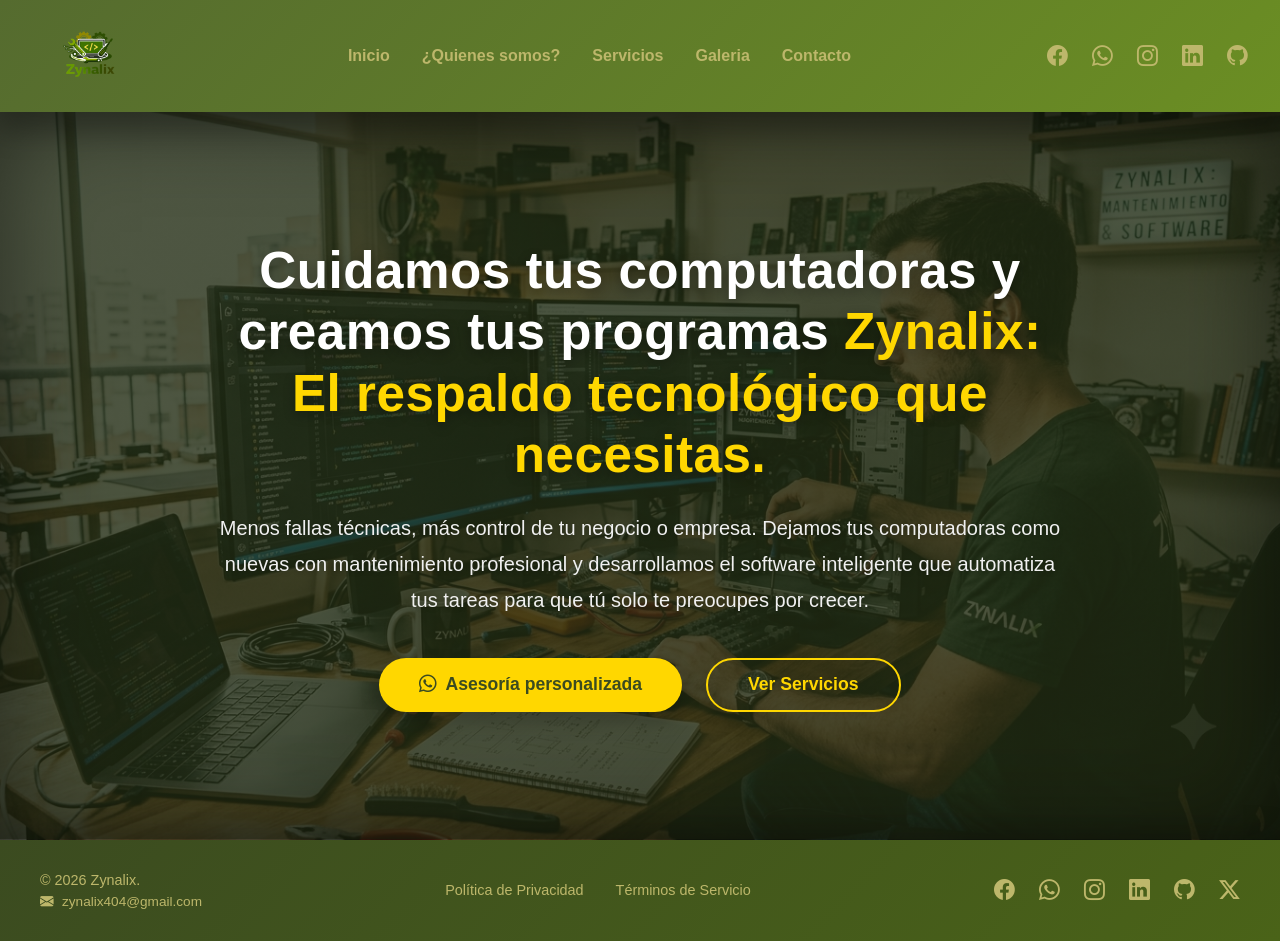
<file: index.html>
<!DOCTYPE html>
<html lang="es">
<head>
    <meta charset="UTF-8">
    <meta name="viewport" content="width=device-width, initial-scale=1.0">
    <title>Inicio - Zynalix</title>
    <link rel="stylesheet" href="https://cdn.jsdelivr.net/npm/bootstrap-icons@1.11.3/font/bootstrap-icons.min.css">
    <link rel="stylesheet" href="CSS.css">
</head>

<body>
    <header class="cabecera">
        <img class="logo" src="poo.png" alt="poo">
        
        <button class="hamburger" id="hamburger">
            <svg xmlns="http://www.w3.org/2000/svg" width="16" height="16" fill="currentColor" class="bi bi-list" viewBox="0 0 16 16">
                <path fill-rule="evenodd" d="M2.5 12a.5.5 0 0 1 .5-.5h10a.5.5 0 0 1 0 1H3a.5.5 0 0 1-.5-.5m0-4a.5.5 0 0 1 .5-.5h10a.5.5 0 0 1 0 1H3a.5.5 0 0 1-.5-.5m0-4a.5.5 0 0 1 .5-.5h10a.5.5 0 0 1 0 1H3a.5.5 0 0 1-.5-.5"/>
            </svg>
           </button>  

        <nav class="nav" id="nav">
            <button class="close-btn" id="close-btn">&times;</button>
            <ul class="nav-list">
                <li><a href="index.html">Inicio</a></li>
                <li><a href="quienes somos.html">¿Quienes somos?</a></li>
                <li><a href="servicios.html">Servicios</a></li>
                <li><a href="galeria.html">Galeria</a></li>
                <li><a href="contacto.html">Contacto</a></li>
            </ul> 
          </nav> 
        
        <div class="social-media">
            <a href="https://www.facebook.com/share/1EBCSsR98g/" target="_blank"><i class="bi bi-facebook"></i></a>
            <a href="https://wa.me/573007542980" target="_blank"><i class="bi bi-whatsapp"></i></a>
            <a href="https://www.instagram.com/shayla_nrvzz?igsh=MTVzbmpqcmJwdGNpYw==" target="_blank"><i class="bi bi-instagram"></i></a>
            <a href="https://linkedin.com" target="_blank"><i class="bi bi-linkedin"></i></a>
            <a href="https://shayla85-coder.github.io/Zunalix/" target="_blank"><i class="bi bi-github"></i></a>         
        </div>
       </header>
    
    <main class="contenido-principal">
            <section class="hero">
            <div class="hero-content">
                <h1>Cuidamos tus computadoras y creamos tus programas<span class="text-gold"> Zynalix: El respaldo tecnológico que necesitas.</span></h1>
                <p>Menos fallas técnicas, más control de tu negocio o empresa. Dejamos tus computadoras como nuevas con mantenimiento profesional y desarrollamos el software inteligente que automatiza tus tareas para que tú solo te preocupes por crecer.</p>
                <div class="hero-buttons">
                    <a href="https://wa.me/573007542980" target="_blank" class="btn-principal"><i class="bi bi-whatsapp"></i>Asesoría personalizada</a>
                    <a href="servicios.html" class="btn-secundario">Ver Servicios</a>
                </div>
            </div>
           </section>
         </main>

    <footer class="pie-pagina">
        <div class="footer-contenido">
            <div class="footer-info">
                <p>&copy; 2026 Zynalix.</p>
                <a href="mailto:zynalix404@gmail.com" class="footer-email">
                    <i class="bi bi-envelope-fill"></i> zynalix404@gmail.com
                </a>
            </div>

            <div class="footer-links">
                <a href="#">Política de Privacidad</a>
                <a href="#">Términos de Servicio</a>
            </div>
            
            <div class="footer-social">
              <a href="https://www.facebook.com/share/1EBCSsR98g/" target="_blank"><i class="bi bi-facebook"></i></a>
            <a href="https://wa.me/573007542980" target="_blank"><i class="bi bi-whatsapp"></i></a>
            <a href="https://www.instagram.com/shayla_nrvzz?igsh=MTVzbmpqcmJwdGNpYw==" target="_blank"><i class="bi bi-instagram"></i></a>
            <a href="https://linkedin.com" target="_blank"><i class="bi bi-linkedin"></i></a>
            <a href="https://shayla85-coder.github.io/Zunalix/" target="_blank"><i class="bi bi-github"></i></a> 
            <a href="https://twitter-x.com" target="_blank"><i class="bi bi-twitter-x"></i></a>
            </div>
        </div>
    </footer>

    <script>
        const hamburger = document.getElementById("hamburger");
        const nav = document.getElementById("nav");
        const closeBtn = document.getElementById("close-btn");

        hamburger.addEventListener("click", () => {
            nav.classList.add("active");
        });

        closeBtn.addEventListener("click", () => {
            nav.classList.remove("active");
        });
    </script>

</body>
</html>
</file>
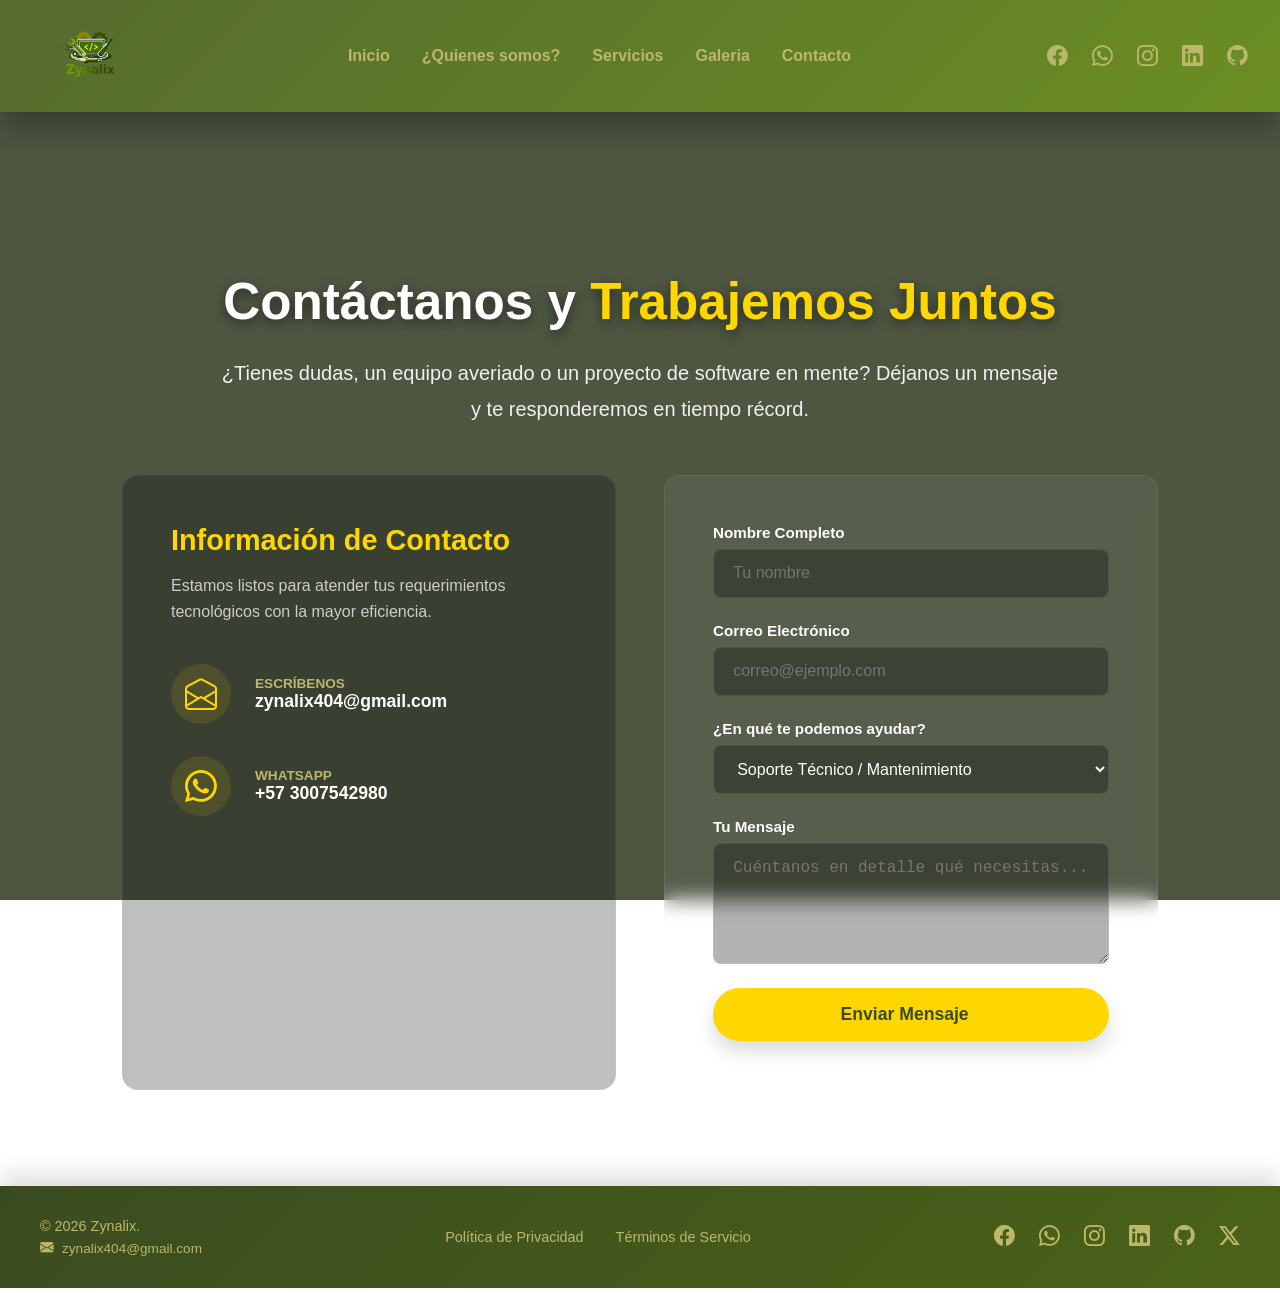
<file: contacto.html>
<!DOCTYPE html>
<html lang="es">
<head>
    <meta charset="UTF-8">
    <meta name="viewport" content="width=device-width, initial-scale=1.0">
    <title>Contacto - Zynalix</title>
    <link rel="stylesheet" href="https://cdn.jsdelivr.net/npm/bootstrap-icons@1.11.3/font/bootstrap-icons.min.css">
    <link rel="stylesheet" href="CSS.css">
</head>
<body>

    <header class="cabecera">
        <img class="logo" src="poo.png" alt="poo">
        
        <button class="hamburger" id="hamburger">
            <svg xmlns="http://www.w3.org/2000/svg" width="16" height="16" fill="currentColor" class="bi bi-list" viewBox="0 0 16 16">
                <path fill-rule="evenodd" d="M2.5 12a.5.5 0 0 1 .5-.5h10a.5.5 0 0 1 0 1H3a.5.5 0 0 1-.5-.5m0-4a.5.5 0 0 1 .5-.5h10a.5.5 0 0 1 0 1H3a.5.5 0 0 1-.5-.5m0-4a.5.5 0 0 1 .5-.5h10a.5.5 0 0 1 0 1H3a.5.5 0 0 1-.5-.5"/>
            </svg>
        </button>  

        <nav class="nav" id="nav">
            <button class="close-btn" id="close-btn">&times;</button>
            <ul class="nav-list">
                <li><a href="index.html">Inicio</a></li>
                <li><a href="quienes somos.html">¿Quienes somos?</a></li>
                <li><a href="servicios.html">Servicios</a></li>
                <li><a href="galeria.html">Galeria</a></li>
                <li><a href="contacto.html">Contacto</a></li>
            </ul> 
        </nav> 
        
        <div class="social-media">
            <a href="https://www.facebook.com/share/1EBCSsR98g/" target="_blank"><i class="bi bi-facebook"></i></a>
            <a href="https://wa.me/573007542980" target="_blank"><i class="bi bi-whatsapp"></i></a>
            <a href="https://www.instagram.com/shayla_nrvzz?igsh=MTVzbmpqcmJwdGNpYw==" target="_blank"><i class="bi bi-instagram"></i></a>
            <a href="https://linkedin.com" target="_blank"><i class="bi bi-linkedin"></i></a>
            <a href="https://shayla85-coder.github.io/Zunalix/" target="_blank"><i class="bi bi-github"></i></a> 
        </div>
    </header>

    <main class="zona-contacto">
        
        <section class="portada-contacto">
            <div class="caja-presentacion">
                <h1>Contáctanos y <span class="text-gold">Trabajemos Juntos</span></h1>
                <p>¿Tienes dudas, un equipo averiado o un proyecto de software en mente? Déjanos un mensaje y te responderemos en tiempo récord.</p>
            </div>
        </section>

        <section class="contenedor-contacto">
            
            <div class="bloque-info-contacto">
                <h3>Información de Contacto</h3>
                <p>Estamos listos para atender tus requerimientos tecnológicos con la mayor eficiencia.</p>
                
                <div class="detalles-contacto">
                    <div class="item-info">
                       <i class="bi bi-envelope-open"></i>
                        <div>
                            <span>Escríbenos</span>
                            <a href="mailto:zynalix404@gmail.com">zynalix404@gmail.com</a>
                        </div>
                    </div>
                    
                    <div class="item-info">
                        <i class="bi bi-whatsapp"></i>
                        <div>
                            <span>WhatsApp</span>
                            <a href="https://wa.me/573007542980">+57 3007542980</a>
                        </div>
                    </div>
                </div>
            </div>

            <div class="bloque-formulario">
                <form action="#" method="POST">
                    <div class="grupo-input">
                        <label for="nombre">Nombre Completo</label>
                        <input type="text" id="nombre" name="nombre" placeholder="Tu nombre" required>
                    </div>

                    <div class="grupo-input">
                        <label for="correo">Correo Electrónico</label>
                        <input type="email" id="correo" name="correo" placeholder="correo@ejemplo.com" required>
                    </div>

                    <div class="grupo-input">
                        <label for="servicio">¿En qué te podemos ayudar?</label>
                        <select id="servicio" name="servicio">
                            <option value="soporte">Soporte Técnico / Mantenimiento</option>
                            <option value="software">Desarrollo de Software</option>
                            <option value="redes">Optimización / Infraestructura</option>
                            <option value="otro">Otro asunto</option>
                        </select>
                    </div>

                    <div class="grupo-input">
                        <label for="mensaje">Tu Mensaje</label>
                        <textarea id="mensaje" name="mensaje" rows="5" placeholder="Cuéntanos en detalle qué necesitas..." required></textarea>
                    </div>

                    <button type="submit" class="btn-enviar">Enviar Mensaje <i class="fas fa-paper-plane"></i></button>
                </form>
            </div>

        </section>
    </main>

    <footer class="pie-pagina">
        <div class="footer-contenido">
            <div class="footer-info">
                <p>&copy; 2026 Zynalix.</p>
                <a href="mailto:zynalix404@gmail.com" class="footer-email">
                    <i class="bi bi-envelope-fill"></i> zynalix404@gmail.com
                </a>
            </div>

            <div class="footer-links">
                <a href="#">Política de Privacidad</a>
                <a href="#">Términos de Servicio</a>
            </div>
            
            <div class="footer-social">
               <a href="https://www.facebook.com/share/1EBCSsR98g/" target="_blank"><i class="bi bi-facebook"></i></a>
            <a href="https://wa.me/573007542980" target="_blank"><i class="bi bi-whatsapp"></i></a>
            <a href="https://www.instagram.com/shayla_nrvzz?igsh=MTVzbmpqcmJwdGNpYw==" target="_blank"><i class="bi bi-instagram"></i></a>
            <a href="https://linkedin.com" target="_blank"><i class="bi bi-linkedin"></i></a>
            <a href="https://shayla85-coder.github.io/Zunalix/" target="_blank"><i class="bi bi-github"></i></a> 
            <a href="https://twitter-x.com" target="_blank"><i class="bi bi-twitter-x"></i></a>
            </div>
        </div>
    </footer>

    <script>
        const hamburger = document.getElementById("hamburger");
        const nav = document.getElementById("nav");
        const closeBtn = document.getElementById("close-btn");

        hamburger.addEventListener("click", () => {
            nav.classList.add("active");
        });

        closeBtn.addEventListener("click", () => {
            nav.classList.remove("active");
        });
    </script>

</body>
</html>
</file>
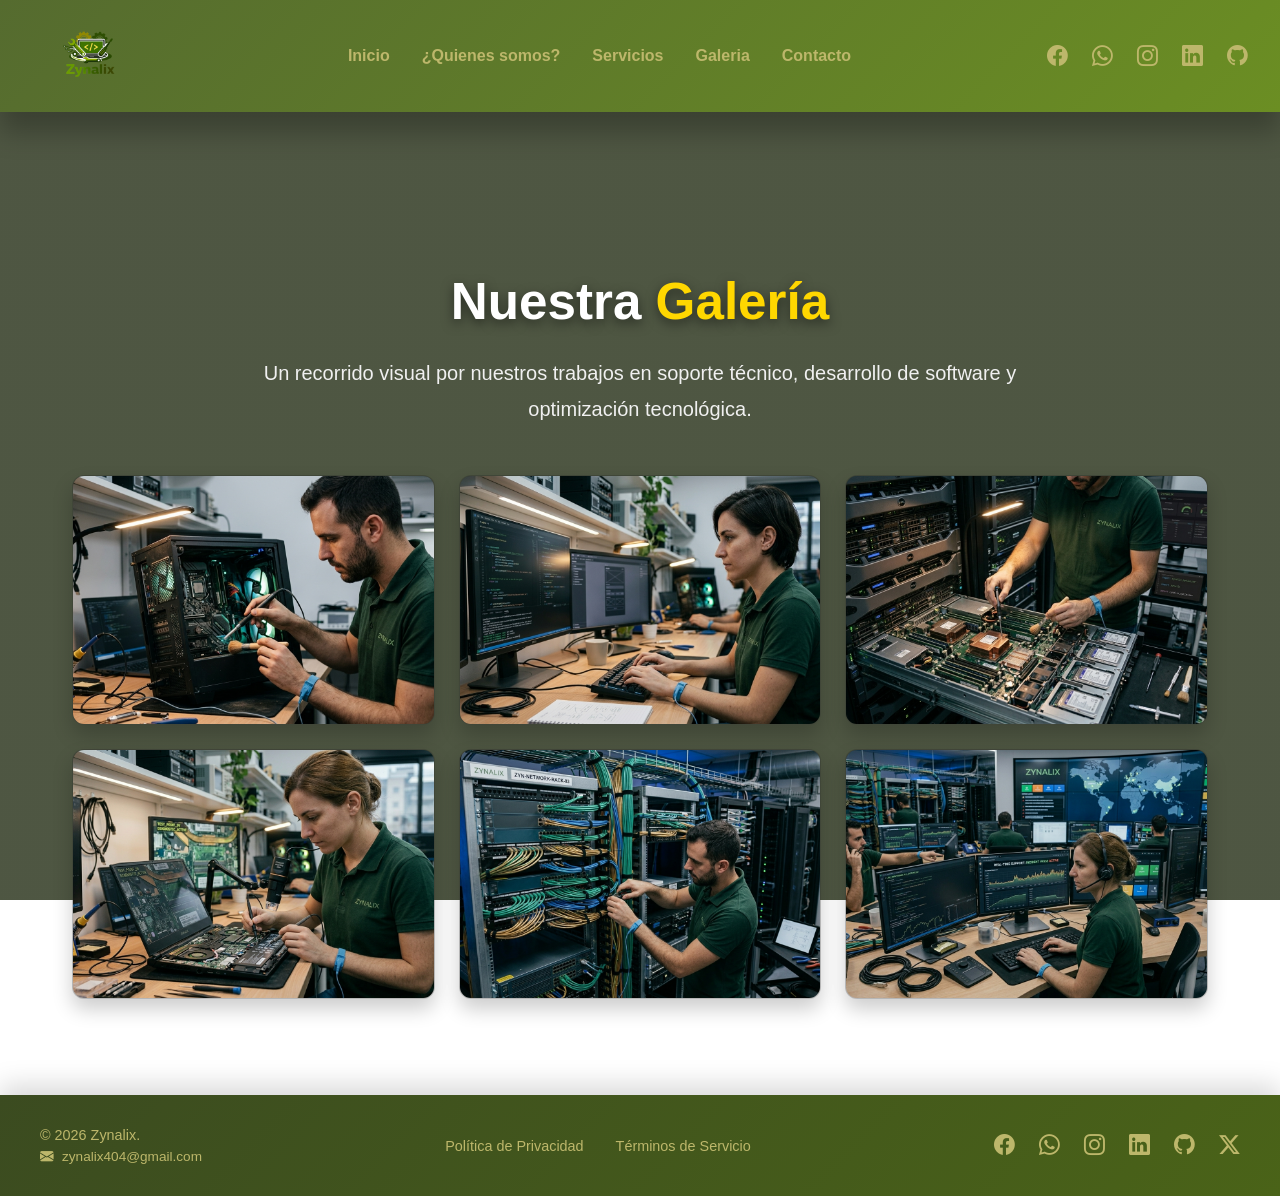
<file: galeria.html>
<!DOCTYPE html>
<html lang="es">
<head>
    <meta charset="UTF-8">
    <meta name="viewport" content="width=device-width, initial-scale=1.0">
    <title>Galeria - Zynalix</title>
    <link rel="stylesheet" href="https://cdn.jsdelivr.net/npm/bootstrap-icons@1.11.3/font/bootstrap-icons.min.css">
    <link rel="stylesheet" href="CSS.css">
</head>
<body>

    <header class="cabecera">
        <img class="logo" src="poo.png" alt="poo">
        
        <button class="hamburger" id="hamburger">
            <svg xmlns="http://www.w3.org/2000/svg" width="16" height="16" fill="currentColor" class="bi bi-list" viewBox="0 0 16 16">
                <path fill-rule="evenodd" d="M2.5 12a.5.5 0 0 1 .5-.5h10a.5.5 0 0 1 0 1H3a.5.5 0 0 1-.5-.5m0-4a.5.5 0 0 1 .5-.5h10a.5.5 0 0 1 0 1H3a.5.5 0 0 1-.5-.5m0-4a.5.5 0 0 1 .5-.5h10a.5.5 0 0 1 0 1H3a.5.5 0 0 1-.5-.5"/>
            </svg>
        </button>  

        <nav class="nav" id="nav">
            <button class="close-btn" id="close-btn">&times;</button>
            <ul class="nav-list">
                <li><a href="index.html">Inicio</a></li>
                <li><a href="quienes somos.html">¿Quienes somos?</a></li>
                <li><a href="servicios.html">Servicios</a></li>
                <li><a href="galeria.html">Galeria</a></li>
                <li><a href="contacto.html">Contacto</a></li>
            </ul> 
        </nav> 
        
        <div class="social-media">
            <a href="https://www.facebook.com/share/1EBCSsR98g/" target="_blank"><i class="bi bi-facebook"></i></a>
            <a href="https://wa.me/573007542980" target="_blank"><i class="bi bi-whatsapp"></i></a>
            <a href="https://www.instagram.com/shayla_nrvzz?igsh=MTVzbmpqcmJwdGNpYw==" target="_blank"><i class="bi bi-instagram"></i></a>
            <a href="https://linkedin.com" target="_blank"><i class="bi bi-linkedin"></i></a>
            <a href="https://shayla85-coder.github.io/Zunalix/" target="_blank"><i class="bi bi-github"></i></a> 
        </div>
    </header>

    <main class="zona-galeria">
        
        <section class="portada-galeria">
            <div class="caja-presentacion">
                <h1>Nuestra <span class="text-gold">Galería</span></h1>
                <p>Un recorrido visual por nuestros trabajos en soporte técnico, desarrollo de software y optimización tecnológica.</p>
            </div>
        </section>

        <section class="mosaico-galeria">

            <div class="item-galeria">
                <img src="soporte.png" alt="Mantenimiento de computadoras" class="img-galeria">
                <div class="capa-oscura">
                    <div class="texto-galeria">
                        <h3>Soporte Técnico</h3>
                        <p>Limpieza avanzada de hardware</p>
                    </div>
                </div>
            </div>

            <div class="item-galeria">
                <img src="programacion.png" alt="Desarrollo de software" class="img-galeria">
                <div class="capa-oscura">
                    <div class="texto-galeria">
                        <h3>Programación</h3>
                        <p>Interfaces a medida y automatización</p>
                    </div>
                </div>
            </div>

            <div class="item-galeria">
                <img src="infraestructura.png" alt="Configuración de servidores" class="img-galeria">
                <div class="capa-oscura">
                    <div class="texto-galeria">
                        <h3>Infraestructura</h3>
                        <p>Optimización de servidores corporativos</p>
                    </div>
                </div>
            </div>

            <div class="item-galeria">
                <img src="diagnostico.png" alt="Diagnóstico de laptops" class="img-galeria">
                <div class="capa-oscura">
                    <div class="texto-galeria">
                        <h3>Diagnóstico</h3>
                        <p>Reparación de equipos portátiles</p>
                    </div>
                </div>
            </div>

            <div class="item-galeria">
                <img src="redes.png" alt="Cableado estructurado" class="img-galeria">
                <div class="capa-oscura">
                    <div class="texto-galeria">
                        <h3>Redes</h3>
                        <p>Instalación y ordenamiento de racks</p>
                    </div>
                </div>
            </div>

            <div class="item-galeria">
                <img src="asistencia.png" alt="Soporte remoto" class="img-galeria">
                <div class="capa-oscura">
                    <div class="texto-galeria">
                        <h3>Asistencia</h3>
                        <p>Monitoreo y soporte en tiempo real</p>
                    </div>
                </div>
            </div>

        </section>
    </main>
    <footer class="pie-pagina">
        <div class="footer-contenido">
            <div class="footer-info">
                <p>&copy; 2026 Zynalix.</p>
                <a href="mailto:zynalix404@gmail.com" class="footer-email">
                    <i class="bi bi-envelope-fill"></i> zynalix404@gmail.com
                </a>
            </div>

            <div class="footer-links">
                <a href="#">Política de Privacidad</a>
                <a href="#">Términos de Servicio</a>
            </div>
            
            <div class="footer-social">
               <a href="https://www.facebook.com/share/1EBCSsR98g/" target="_blank"><i class="bi bi-facebook"></i></a>
            <a href="https://wa.me/573007542980" target="_blank"><i class="bi bi-whatsapp"></i></a>
            <a href="https://www.instagram.com/shayla_nrvzz?igsh=MTVzbmpqcmJwdGNpYw==" target="_blank"><i class="bi bi-instagram"></i></a>
            <a href="https://linkedin.com" target="_blank"><i class="bi bi-linkedin"></i></a>
            <a href="https://shayla85-coder.github.io/Zunalix/" target="_blank"><i class="bi bi-github"></i></a> 
                <a href="https://twitter-x.com" target="_blank"><i class="bi bi-twitter-x"></i></a>
            </div>
        </div>
    </footer>

    <script>
        const hamburger = document.getElementById("hamburger");
        const nav = document.getElementById("nav");
        const closeBtn = document.getElementById("close-btn");

        hamburger.addEventListener("click", () => {
            nav.classList.add("active");
        });

        closeBtn.addEventListener("click", () => {
            nav.classList.remove("active");
        });
    </script>

</body>
</html>
</file>
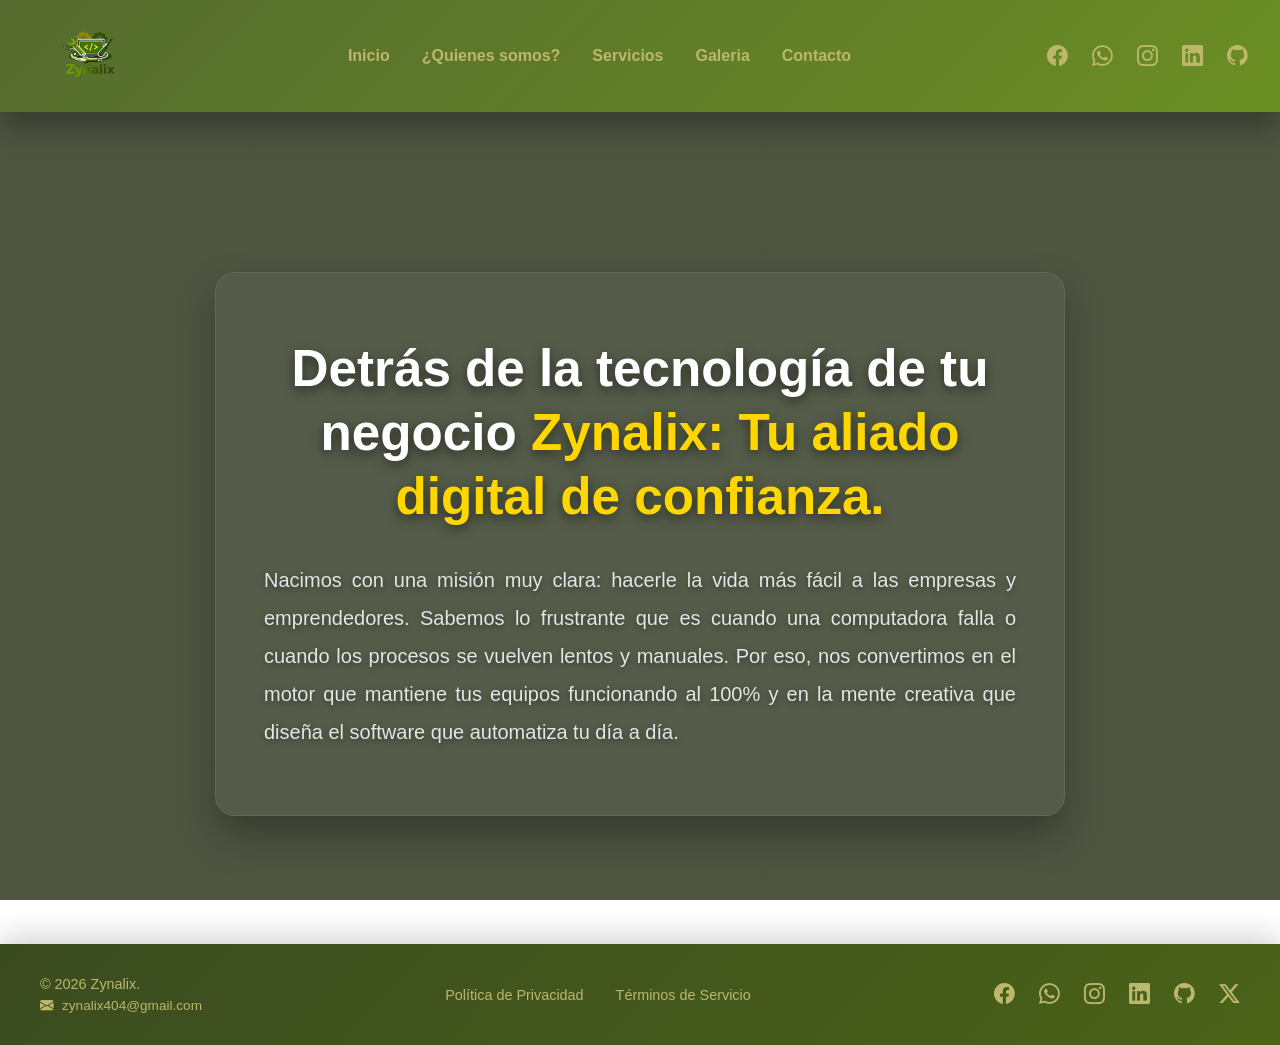
<file: quienes somos.html>
<!DOCTYPE html>
<html lang="es">
<head>
    <meta charset="UTF-8">
    <meta name="viewport" content="width=device-width, initial-scale=1.0">
<title>¿Quienes somos? - Zynalix</title>
    <link rel="stylesheet" href="https://cdn.jsdelivr.net/npm/bootstrap-icons@1.11.3/font/bootstrap-icons.min.css">
    <link rel="stylesheet" href="CSS.css">
</head>
<body>

    <header class="cabecera">
        <img class="logo" src="poo.png" alt="poo">
        
        <button class="hamburger" id="hamburger">
            <svg xmlns="http://www.w3.org/2000/svg" width="16" height="16" fill="currentColor" class="bi bi-list" viewBox="0 0 16 16">
                <path fill-rule="evenodd" d="M2.5 12a.5.5 0 0 1 .5-.5h10a.5.5 0 0 1 0 1H3a.5.5 0 0 1-.5-.5m0-4a.5.5 0 0 1 .5-.5h10a.5.5 0 0 1 0 1H3a.5.5 0 0 1-.5-.5m0-4a.5.5 0 0 1 .5-.5h10a.5.5 0 0 1 0 1H3a.5.5 0 0 1-.5-.5"/>
            </svg>
        </button>  

        <nav class="nav" id="nav">
            <button class="close-btn" id="close-btn">&times;</button>
            <ul class="nav-list">
                <li><a href="index.html">Inicio</a></li>
                <li><a href="quienes somos.html">¿Quienes somos?</a></li>
                <li><a href="servicios.html">Servicios</a></li>
                <li><a href="galeria.html">Galeria</a></li>
                <li><a href="contacto.html">Contacto</a></li>
            </ul> 
        </nav> 
        
        <div class="social-media">
            <a href="https://www.facebook.com/share/1EBCSsR98g/" target="_blank"><i class="bi bi-facebook"></i></a>
            <a href="https://wa.me/573007542980" target="_blank"><i class="bi bi-whatsapp"></i></a>
            <a href="https://www.instagram.com/shayla_nrvzz?igsh=MTVzbmpqcmJwdGNpYw==" target="_blank"><i class="bi bi-instagram"></i></a>
            <a href="https://linkedin.com" target="_blank"><i class="bi bi-linkedin"></i></a>
            <a href="https://shayla85-coder.github.io/Zunalix/" target="_blank"><i class="bi bi-github"></i></a> 

        </div>
    </header>

    <main class="bloque-somos">
        <section class="pantalla-quienes">
            <div class="tarjeta-logia">
                <h1>Detrás de la tecnología de tu negocio
                    <span class="text-gold">Zynalix: Tu aliado digital de confianza.</span>
                </h1>
                <p>Nacimos con una misión muy clara: hacerle la vida más fácil a las empresas y emprendedores. Sabemos lo frustrante que es cuando una computadora falla o cuando los procesos se vuelven lentos y manuales. Por eso, nos convertimos en el motor que mantiene tus equipos funcionando al 100% y en la mente creativa que diseña el software que automatiza tu día a día.</p>
            </div>
        </section>
    </main>

    <footer class="pie-pagina">
        <div class="footer-contenido">
            <div class="footer-info">
                <p>&copy; 2026 Zynalix.</p>
                <a href="mailto:zynalix404@gmail.com" class="footer-email">
                    <i class="bi bi-envelope-fill"></i> zynalix404@gmail.com
                </a>
            </div>

            <div class="footer-links">
                <a href="#">Política de Privacidad</a>
                <a href="#">Términos de Servicio</a>
            </div>
            
            <div class="footer-social">
                <a href="https://www.facebook.com/share/1EBCSsR98g/" target="_blank"><i class="bi bi-facebook"></i></a>
            <a href="https://wa.me/573007542980" target="_blank"><i class="bi bi-whatsapp"></i></a>
            <a href="https://www.instagram.com/shayla_nrvzz?igsh=MTVzbmpqcmJwdGNpYw==" target="_blank"><i class="bi bi-instagram"></i></a>
            <a href="https://linkedin.com" target="_blank"><i class="bi bi-linkedin"></i></a>
            <a href="https://shayla85-coder.github.io/Zunalix/" target="_blank"><i class="bi bi-github"></i></a> 
                <a href="https://twitter-x.com" target="_blank"><i class="bi bi-twitter-x"></i></a>
            </div>
        </div>
    </footer>

    <script>
        const hamburger = document.getElementById("hamburger");
        const nav = document.getElementById("nav");
        const closeBtn = document.getElementById("close-btn");

        hamburger.addEventListener("click", () => {
            nav.classList.add("active");
        });

        closeBtn.addEventListener("click", () => {
            nav.classList.remove("active");
        });
    </script>

</body>
</html>
</file>
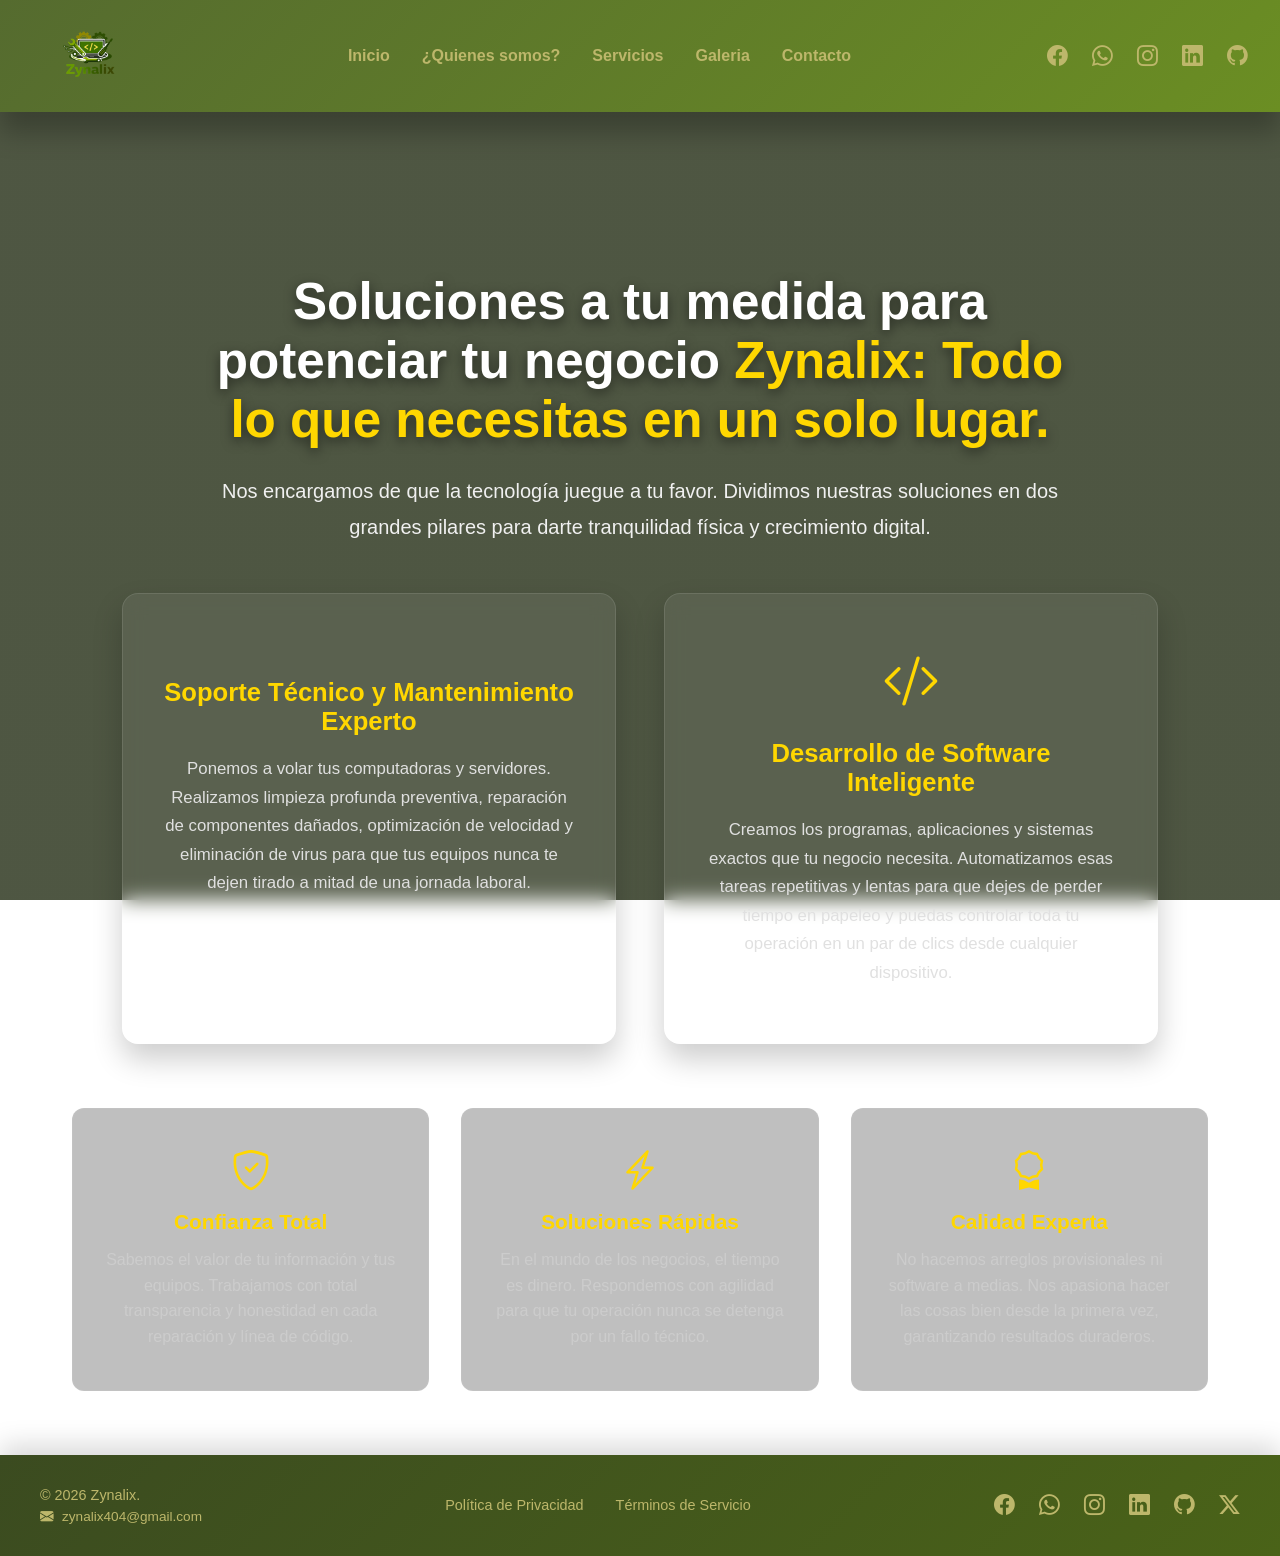
<file: servicios.html>
<!DOCTYPE html>
<html lang="es">
<head>
    <meta charset="UTF-8">
    <meta name="viewport" content="width=device-width, initial-scale=1.0">
    <title>Servicios - Zynalix</title>
    <link rel="stylesheet" href="https://cdn.jsdelivr.net/npm/bootstrap-icons@1.11.3/font/bootstrap-icons.min.css">
    <link rel="stylesheet" href="CSS.css">
</head>
<body>

    <header class="cabecera">
        <img class="logo" src="poo.png" alt="poo">
        
        <button class="hamburger" id="hamburger">
            <svg xmlns="http://www.w3.org/2000/svg" width="16" height="16" fill="currentColor" class="bi bi-list" viewBox="0 0 16 16">
                <path fill-rule="evenodd" d="M2.5 12a.5.5 0 0 1 .5-.5h10a.5.5 0 0 1 0 1H3a.5.5 0 0 1-.5-.5m0-4a.5.5 0 0 1 .5-.5h10a.5.5 0 0 1 0 1H3a.5.5 0 0 1-.5-.5m0-4a.5.5 0 0 1 .5-.5h10a.5.5 0 0 1 0 1H3a.5.5 0 0 1-.5-.5"/>
            </svg>
        </button>  

        <nav class="nav" id="nav">
            <button class="close-btn" id="close-btn">&times;</button>
            <ul class="nav-list">
                <li><a href="index.html">Inicio</a></li>
                <li><a href="quienes somos.html">¿Quienes somos?</a></li>
                <li><a href="servicios.html">Servicios</a></li>
                <li><a href="galeria.html">Galeria</a></li>
                <li><a href="contacto.html">Contacto</a></li>
            </ul> 
        </nav> 
        
        <div class="social-media">
            <a href="https://www.facebook.com/share/1EBCSsR98g/" target="_blank"><i class="bi bi-facebook"></i></a>
            <a href="https://wa.me/573007542980" target="_blank"><i class="bi bi-whatsapp"></i></a>
            <a href="https://www.instagram.com/shayla_nrvzz?igsh=MTVzbmpqcmJwdGNpYw==" target="_blank"><i class="bi bi-instagram"></i></a>
            <a href="https://linkedin.com" target="_blank"><i class="bi bi-linkedin"></i></a>
            <a href="https://shayla85-coder.github.io/Zunalix/" target="_blank"><i class="bi bi-github"></i></a> 
        </div>
    </header>

    <main class="zona-servicios">
        <section class="portada-servicios">
            <div class="caja-presentacion">
                <h1>Soluciones a tu medida para potenciar tu negocio
                    <span class="text-gold">Zynalix: Todo lo que necesitas en un solo lugar.</span>
                </h1>
                <p>Nos encargamos de que la tecnología juegue a tu favor. Dividimos nuestras soluciones en dos grandes pilares para darte tranquilidad física y crecimiento digital.</p>
            </div>
        </section>

        <section class="mosaico-servicios">
            <div class="tarjeta-individual">
                <i class="bi bi-pc-display-visual"></i>
                <h3 class="servi">Soporte Técnico y Mantenimiento Experto</h3>
                <p>Ponemos a volar tus computadoras y servidores. Realizamos limpieza profunda preventiva, reparación de componentes dañados, optimización de velocidad y eliminación de virus para que tus equipos nunca te dejen tirado a mitad de una jornada laboral.</p>
            </div>

            <div class="tarjeta-individual">
                <i class="bi bi-code-slash"></i>
                <h3 class="servi">Desarrollo de Software Inteligente</h3>
                <p>Creamos los programas, aplicaciones y sistemas exactos que tu negocio necesita. Automatizamos esas tareas repetitivas y lentas para que dejes de perder tiempo en papeleo y puedas controlar toda tu operación en un par de clics desde cualquier dispositivo.</p>
            </div>
        </section>

        <section class="beneficios-servicios">
            <div class="bloque-beneficio">
                <i class="bi bi-shield-check"></i>
                <h3 class="servi">Confianza Total</h3>
                <p>Sabemos el valor de tu información y tus equipos. Trabajamos con total transparencia y honestidad en cada reparación y línea de código.</p>
            </div>

            <div class="bloque-beneficio">
                <i class="bi bi-lightning-charge"></i>
                <h3 class="servi">Soluciones Rápidas</h3>
                <p>En el mundo de los negocios, el tiempo es dinero. Respondemos con agilidad para que tu operación nunca se detenga por un fallo técnico.</p>
            </div>

            <div class="bloque-beneficio">
                <i class="bi bi-award"></i>
                <h3 class="servi">Calidad Experta</h3>
                <p>No hacemos arreglos provisionales ni software a medias. Nos apasiona hacer las cosas bien desde la primera vez, garantizando resultados duraderos.</p>
            </div>
        </section>
    </main>

    <footer class="pie-pagina">
        <div class="footer-contenido">
            <div class="footer-info">
                <p>&copy; 2026 Zynalix.</p>
                <a href="mailto:zynalix404@gmail.com" class="footer-email">
                    <i class="bi bi-envelope-fill"></i> zynalix404@gmail.com
                </a>
            </div>

            <div class="footer-links">
                <a href="#">Política de Privacidad</a>
                <a href="#">Términos de Servicio</a>
            </div>
            
            <div class="footer-social">
                <a href="https://www.facebook.com/share/1EBCSsR98g/" target="_blank"><i class="bi bi-facebook"></i></a>
            <a href="https://wa.me/573007542980" target="_blank"><i class="bi bi-whatsapp"></i></a>
            <a href="https://www.instagram.com/shayla_nrvzz?igsh=MTVzbmpqcmJwdGNpYw==" target="_blank"><i class="bi bi-instagram"></i></a>
            <a href="https://linkedin.com" target="_blank"><i class="bi bi-linkedin"></i></a>
            <a href="https://shayla85-coder.github.io/Zunalix/" target="_blank"><i class="bi bi-github"></i></a> 
                <a href="https://twitter-x.com" target="_blank"><i class="bi bi-twitter-x"></i></a>
            </div>
        </div>
    </footer>

    <script>
        const hamburger = document.getElementById("hamburger");
        const nav = document.getElementById("nav");
        const closeBtn = document.getElementById("close-btn");

        hamburger.addEventListener("click", () => {
            nav.classList.add("active");
        });

        closeBtn.addEventListener("click", () => {
            nav.classList.remove("active");
        });
    </script>

</body>
</html>
</file>
<file: CSS.css>
/* ==========================================
   1. ESTILOS GLOBALES & ESCRITORIO
   ========================================== */
* {
    margin: 0;
    padding: 0;
    box-sizing: border-box;
}

body {
    background: linear-gradient(rgba(34, 44, 19, 0.8), rgba(34, 44, 19, 0.8));      
    font-family: Arial, sans-serif;
    background-repeat: no-repeat;
    background-attachment: fixed;   
    display: flex;
    flex-direction: column;
    min-height: 100vh; 
}

/* El bloque contenedor central se estira para mandar el footer abajo */
main, .contenido-principal {
    flex: 1;
}

/* HEADER (ESCRITORIO) */
header, .cabecera {
    display: flex;
    align-items: center; 
    justify-content: space-between;
    padding: 1rem 2rem;
    background: linear-gradient(135deg, #556B2F, #6B8E23);
    box-shadow: 0 20px 25px rgba(0,0,0,0.25);
    position: sticky;       
    top: 0;                 
    z-index: 1000;
}

/* LOGO */
.logo {
    max-width: 120px;
    height: auto;
    transition: 0.3s ease;
    cursor: pointer;
}

.logo:hover {
    transform: scale(1.05);
}

/* NAVBAR */
.nav-list {
    list-style: none;
    display: flex;
    align-items: center;
    gap: 2rem;
}

.nav-list li a {
    text-decoration: none;
    color: #BDB76B;
    font-size: 1rem;
    font-weight: bold;
    position: relative;
    transition: 0.3s ease;
}

.nav-list li a:hover {
    color: #FFD700;
}

/* Línea animada hover */
.nav-list li a::after {
    content: "";
    position: absolute;
    left: 0;
    bottom: -5px;
    width: 0%;
    height: 2px;
    background: #FFD700;
    transition: width 0.3s ease;
}

.nav-list li a:hover::after {
    width: 100%;
}

/* Ocultar botones de menú móvil en computadora */
.hamburger, .close-btn {
    display: none;
}

/* REDES SOCIALES HEADER (ESCRITORIO) */
.social-media {
    display: flex;
    align-items: center;
    gap: 1.5rem;
}

.social-media a {
    color: #BDB76B;
    font-size: 1.3rem;
    text-decoration: none;
    transition: 0.3s ease;
}

.social-media a:hover {
    color: #FFD700;
    transform: translateY(-3px);
}

/* ==========================================
   3. PÁGINA INICIO - HERO (index.html en PC)
   ========================================== */
.hero {
    display: flex;
    align-items: center;
    justify-content: center;
    text-align: center;
    padding: 8rem 2rem;
    color: #fff;
    background: linear-gradient(rgba(34, 44, 19, 0.8), rgba(34, 44, 19, 0.8)), url('inicio.png'); 
    background-size: cover;
    background-position: center;
    background-repeat: no-repeat;
    box-shadow: inset 0 0 100px rgba(0,0,0,0.5);
}

.hero-content {
    max-width: 850px;
}

.hero-content h1 {
    font-size: 3.2rem;
    margin-bottom: 1.5rem;
    text-shadow: 0 4px 12px rgba(0,0,0,0.3);
    letter-spacing: 0.5px;
    line-height: 1.2;
}

.text-gold {
    color: #FFD700;
}

.hero-content p {
    font-size: 1.25rem;
    line-height: 1.8;
    color: #f0f0f0;
    margin-bottom: 2.5rem;
    text-shadow: 0 2px 4px rgba(0,0,0,0.2);
}

.hero-buttons {
    display: flex;
    gap: 1.5rem;
    justify-content: center;
    flex-wrap: wrap;
}

.btn-principal {
    display: flex;
    align-items: center;
    gap: 0.5rem;
    padding: 0.9rem 2.5rem;
    background: #FFD700;
    color: #3B4B20;
    font-weight: bold;
    text-decoration: none;
    border-radius: 30px;
    font-size: 1.1rem;
    box-shadow: 0 10px 20px rgba(0,0,0,0.2);
    transition: 0.3s ease;
}

.btn-principal:hover {
    transform: translateY(-3px);
    box-shadow: 0 15px 25px rgba(0,0,0,0.3);
    background: #fff;
}

.btn-secundario {
    display: inline-block;
    padding: 0.9rem 2.5rem;
    background: transparent;
    color: #FFD700;
    font-weight: bold;
    text-decoration: none;
    border-radius: 30px;
    font-size: 1.1rem;
    border: 2px solid #FFD700;
    transition: 0.3s ease;
}

.btn-secundario:hover {
    background: rgba(255, 215, 0, 0.1);
    transform: translateY(-3px);
}

/* ==========================================
   4. PÁGINA ¿QUIÉNES SOMOS? (quienes somos.html en PC)
   ========================================== */
.pantalla-quienes {
    width: 100%;
    display: flex;
    align-items: center;
    justify-content: center;
    text-align: center;
    padding: 10rem 2rem 8rem 2rem;
}

.tarjeta-logia {
    max-width: 850px;
    background: rgba(255, 255, 255, 0.04);
    border: 1px solid rgba(255, 255, 255, 0.08);
    backdrop-filter: blur(12px);
    -webkit-backdrop-filter: blur(12px);
    padding: 4rem 3rem;
    border-radius: 20px;
    box-shadow: 0 20px 40px rgba(0, 0, 0, 0.3);
}

.tarjeta-logia h1 {
    color: #fff;
    font-size: 3.2rem;
    margin-bottom: 2rem;
    text-shadow: 0 4px 12px rgba(0,0,0,0.5);
    font-weight: 800;
    line-height: 1.25;
}

.tarjeta-logia p {
    font-size: 1.25rem;
    line-height: 1.9;
    color: #e5e5e5;
    text-shadow: 0 2px 6px rgba(0,0,0,0.4);
    text-align: justify;
}

/* ==========================================
   5. PÁGINA SERVICIOS (servicios.html en PC)
   ========================================== */
.portada-servicios {
    display: flex;
    align-items: center;
    justify-content: center;
    text-align: center;
    padding: 10rem 2rem 3rem 2rem;
    color: #fff;
    background: transparent;
}

.caja-presentacion {
    max-width: 850px;
}

.caja-presentacion h1 {
    font-size: 3.2rem;
    margin-bottom: 1.5rem;
    text-shadow: 0 4px 12px rgba(0,0,0,0.5);
    font-weight: 800;
}

.caja-presentacion p {
    font-size: 1.25rem;
    line-height: 1.8;
    color: #f0f0f0;
}

.mosaico-servicios {
    max-width: 1100px;
    margin: 0 auto;
    padding: 0 2rem 4rem 2rem;
    display: grid;
    grid-template-columns: repeat(auto-fit, minmax(350px, 1fr));
    gap: 3rem;
}

.tarjeta-individual {
    background: rgba(255, 255, 255, 0.07);
    border: 1px solid rgba(255, 255, 255, 0.1);
    backdrop-filter: blur(10px);
    -webkit-backdrop-filter: blur(10px);
    padding: 3.5rem 2.5rem;
    border-radius: 16px;
    text-align: center;
    color: #fff;
    transition: 0.3s ease;
    box-shadow: 0 15px 30px rgba(0,0,0,0.2);
}

.tarjeta-individual:hover {
    transform: translateY(-8px);
    border-color: #FFD700;
    background: rgba(255, 255, 255, 0.15);
}

.tarjeta-individual i {
    font-size: 3.5rem;
    color: #FFD700;
    margin-bottom: 1.5rem;
    display: inline-block;
}

.tarjeta-individual h3 {
    font-size: 1.6rem;
    margin-bottom: 1.2rem;
}

.tarjeta-individual p {
    font-size: 1.05rem;
    line-height: 1.7;
    color: #e0e0e0;
}

.beneficios-servicios {
    max-width: 1200px;
    margin: 0 auto;
    padding: 0 2rem 4rem 2rem;
    display: grid;
    grid-template-columns: repeat(auto-fit, minmax(280px, 1fr));
    gap: 2rem;
}

.bloque-beneficio {
    background: rgba(0, 0, 0, 0.25);
    border: 1px solid rgba(255, 255, 255, 0.05);
    padding: 2.5rem 2rem;
    border-radius: 12px;
    text-align: center;
    color: #fff;
    transition: 0.3s ease;
}

.bloque-beneficio:hover {
    background: rgba(0, 0, 0, 0.4);
    border-color: #FFD700;
}

.bloque-beneficio i {
    font-size: 2.5rem;
    color: #FFD700;
    margin-bottom: 1rem;
    display: inline-block;
}

.bloque-beneficio h3 {
    font-size: 1.3rem;
    margin-bottom: 0.8rem;
}

.bloque-beneficio p {
    font-size: 1rem;
    line-height: 1.6;
    color: #ccc;
}

.caracteristicas {
    max-width: 1200px;
    margin: 0 auto;
    padding: 2rem 2rem 6rem 2rem;
    display: grid;
    grid-template-columns: repeat(auto-fit, minmax(280px, 1fr));
    gap: 2.5rem;
}

.tarjeta-caracteristica {
    background: rgba(255, 255, 255, 0.06);
    border: 1px solid rgba(255, 255, 255, 0.1);
    backdrop-filter: blur(8px);
    -webkit-backdrop-filter: blur(8px);
    padding: 3rem 2rem;
    border-radius: 20px;
    text-align: center;
    color: #fff;
    transition: 0.3s ease;
    box-shadow: 0 15px 30px rgba(0,0,0,0.15);
}

.tarjeta-caracteristica:hover {
    transform: translateY(-8px);
    background: rgba(255, 255, 255, 0.12);
    border-color: #FFD700;
    box-shadow: 0 20px 40px rgba(0,0,0,0.25);
    cursor: pointer;
}

.tarjeta-caracteristica i {
    font-size: 2.8rem;
    color: #FFD700;
    display: inline-block;
    margin-bottom: 1.5rem;
    text-shadow: 0 2px 10px rgba(255, 215, 0, 0.2);
}

.tarjeta-caracteristica h3 {
    font-size: 1.45rem;
    margin-bottom: 1rem;
    color:  #fff;
    font-weight: bold;
}

.tarjeta-caracteristica p {
    font-size: 0.98rem;
    line-height: 1.7;
    color: #f0f0f0;
}
.servi {
color: #FFD700;
   }
/* ==========================================
   ESTILOS EXCLUSIVOS - PÁGINA GALERÍA (galeria.html)
   ========================================== */
.zona-galeria {
    flex: 1;
}

.portada-galeria {
    display: flex;
    align-items: center;
    justify-content: center;
    text-align: center;
    padding: 10rem 2rem 3rem 2rem;
    color: #fff;
    background: transparent;
}

.mosaico-galeria {
    max-width: 1200px;
    margin: 0 auto;
    padding: 0 2rem 6rem 2rem;
    display: grid;
    /* Crea una grilla de 3 columnas en PC */
    grid-template-columns: repeat(auto-fit, minmax(300px, 1fr));
    gap: 1.5rem;
}

.item-galeria {
    position: relative;
    border-radius: 12px;
    overflow: hidden;
    height: 250px;
    box-shadow: 0 10px 20px rgba(0,0,0,0.2);
    border: 1px solid rgba(255, 255, 255, 0.05);
    background-color: rgba(0,0,0,0.3); 
}

.img-galeria {
    width: 100%;
    height: 100%;
    object-fit: cover; 
    transition: transform 0.5s ease;
}

/* Capa oscura que aparece al pasar el mouse */
.capa-oscura {
    position: absolute;
    top: 0;
    left: 0;
    width: 100%;
    height: 100%;
    background: rgba(34, 44, 19, 0.85); 
    display: flex;
    align-items: center;
    justify-content: center;
    opacity: 0;
    transition: opacity 0.3s ease;
    padding: 1rem;
    text-align: center;
}

.texto-galeria h3 {
    color: #FFD700;
    font-size: 1.4rem;
    margin-bottom: 0.5rem;
    transform: translateY(20px);
    transition: transform 0.3s ease;
}

.texto-galeria p {
    color: #fff;
    font-size: 0.95rem;
    transform: translateY(20px);
    transition: transform 0.3s ease 0.1s;
}

/* Efectos Hover */
.item-galeria:hover .img-galeria {
    transform: scale(1.1);
}

.item-galeria:hover .capa-oscura {
    opacity: 1; 
}

.item-galeria:hover .texto-galeria h3,
.item-galeria:hover .texto-galeria p {
    transform: translateY(0); /* Sube el texto suavemente */
}

/* ==========================================
  PÁGINA CONTACTO (contacto.html)
   ========================================== */
.zona-contacto {
    flex: 1;
}

.portada-contacto {
    display: flex;
    align-items: center;
    justify-content: center;
    text-align: center;
    padding: 10rem 2rem 3rem 2rem;
    color: #fff;
    background: transparent;
}

.contenedor-contacto {
    max-width: 1100px;
    margin: 0 auto;
    padding: 0 2rem 6rem 2rem;
    display: grid;
    /* Divide la pantalla en dos columnas iguales en PC */
    grid-template-columns: 1fr 1fr;
    gap: 3rem;
}

/* Tarjeta de Información */
.bloque-info-contacto {
    background: rgba(0, 0, 0, 0.25);
    border: 1px solid rgba(255, 255, 255, 0.05);
    padding: 3rem;
    border-radius: 16px;
    color: #fff;
}

.bloque-info-contacto h3 {
    font-size: 1.8rem;
    color: #FFD700;
    margin-bottom: 1rem;
}

.bloque-info-contacto p {
    color: #ccc;
    line-height: 1.6;
    margin-bottom: 2.5rem;
}

.detalles-contacto {
    display: flex;
    flex-direction: column;
    gap: 2rem;
}

.item-info {
    display: flex;
    align-items: center;
    gap: 1.5rem;
}

.item-info i {
    font-size: 2rem;
    color: #FFD700;
    background: rgba(255, 215, 0, 0.1);
    padding: 1rem;
    border-radius: 50%;
    width: 60px;
    height: 60px;
    display: flex;
    align-items: center;
    justify-content: center;
}

.item-info span {
    display: block;
    font-size: 0.85rem;
    color: #BDB76B;
    text-transform: uppercase;
    font-weight: bold;
}

.item-info a {
    color: #fff;
    text-decoration: none;
    font-size: 1.1rem;
    font-weight: bold;
    transition: 0.3s ease;
}

.item-info a:hover {
    color: #FFD700;
}

/* Bloque Formulario */
.bloque-formulario {
    background: rgba(255, 255, 255, 0.05);
    border: 1px solid rgba(255, 255, 255, 0.08);
    backdrop-filter: blur(10px);
    -webkit-backdrop-filter: blur(10px);
    padding: 3rem;
    border-radius: 16px;
}

.grupo-input {
    display: flex;
    flex-direction: column;
    gap: 0.5rem;
    margin-bottom: 1.5rem;
}

.grupo-input label {
    color: #fff;
    font-size: 0.95rem;
    font-weight: bold;
}

.grupo-input input, 
.grupo-input select, 
.grupo-input textarea {
    background: rgba(0, 0, 0, 0.3);
    border: 1px solid rgba(255, 255, 255, 0.1);
    padding: 0.9rem 1.2rem;
    border-radius: 8px;
    color: #fff;
    font-size: 1rem;
    outline: none;
    transition: 0.3s ease;
}

.grupo-input input:focus, 
.grupo-input select:focus, 
.grupo-input textarea:focus {
    border-color: #FFD700;
    background: rgba(0, 0, 0, 0.5);
}

/* Estilo para las opciones del selector */
.grupo-input select option {
    background: #222C13;
    color: #fff;
}

.btn-enviar {
    width: 100%;
    padding: 1rem;
    background: #FFD700;
    color: #3B4B20;
    border: none;
    border-radius: 30px;
    font-size: 1.1rem;
    font-weight: bold;
    cursor: pointer;
    display: flex;
    align-items: center;
    justify-content: center;
    gap: 0.8rem;
    transition: 0.3s ease;
    box-shadow: 0 10px 20px rgba(0,0,0,0.15);
}

.btn-enviar:hover {
    background: #fff;
    transform: translateY(-2px);
    box-shadow: 0 15px 25px rgba(0,0,0,0.25);
}



/* ==========================================
   6. PIE DE PÁGINA / FOOTER (GLOBAL - PC POR DEFECTO)
   ========================================== */
.pie-pagina {
    background: linear-gradient(135deg, #3B4B20, #4A6318);
    padding: 2rem;
    margin-top: auto;
    box-shadow: 0 -10px 25px rgba(0,0,0,0.15);
    width: 100%;
}

.footer-contenido {
    max-width: 1200px;
    margin: 0 auto;
    display: flex;
    justify-content: space-between; 
    align-items: center;
    flex-wrap: wrap;
    gap: 2rem;
}

.footer-info {
    display: flex;
    flex-direction: column;
    gap: 0.4rem; 
}

.footer-info p {
    color: #BDB76B;
    font-size: 0.9rem;
}

.footer-email {
    color: #BDB76B;
    font-size: 0.85rem;
    text-decoration: none;
    transition: 0.3s ease;
    display: flex;
    align-items: center;
    gap: 0.5rem;
}

.footer-email:hover {
    color: #FFD700;
}

.footer-links {
    display: flex;
    gap: 2rem;
}

.footer-links a {
    color: #BDB76B;
    text-decoration: none;
    font-size: 0.9rem;
    transition: 0.3s ease;
}

.footer-links a:hover {
    color: #FFD700;
}

.footer-social {
    display: flex;
    gap: 1.5rem;
}

.footer-social a {
    color: #BDB76B;
    font-size: 1.3rem;
    text-decoration: none;
    transition: 0.3s ease;
}

.footer-social a:hover {
    color: #FFD700;
    transform: translateY(-2px);
}


/* ==========================================
   7. ADAPTACIÓN RESPONSIVE (SOLO PARA CELULARES < 768px) 
   ========================================== */
@media screen and (max-width: 768px) {
    .hero {
        padding: 4rem 1rem;
    }

    .hero-content h1 {
        font-size: 2.3rem;
    }

    .hero-content p {
        font-size: 1.05rem;
        margin-bottom: 2rem;
    }
    
    .hero-buttons {
        flex-direction: column;
        gap: 1rem;
        width: 100%;
        max-width: 300px;
        margin: 0 auto;
    }
    
    .btn-principal, .btn-secundario {
        justify-content: center;
        width: 100%;
    }

    .pantalla-quienes {
        padding: 7rem 1.5rem 4rem 1.5rem;
    }
    
    .tarjeta-logia {
        padding: 2.5rem 1.5rem;
    }

    .tarjeta-logia h1 {
        font-size: 2.2rem;
        margin-bottom: 1.5rem;
    }

    .tarjeta-logia p {
        font-size: 1.1rem;
        line-height: 1.7;
    }

    .portada-servicios { 
        padding: 7rem 1rem 2rem 1rem; 
    }

    .caja-presentacion h1 { 
        font-size: 2.1rem; 
    }

    .mosaico-servicios, .beneficios-servicios, .caracteristicas { 
        grid-template-columns: 1fr; 
    }

    .beneficios-servicios, .caracteristicas { 
        padding-bottom: 4rem; 
    }
@media screen and (max-width: 768px){

    .contenedor-contacto{
        grid-template-columns: 1fr;
        gap: 2.5rem;
        padding: 0 1rem 4rem 1rem;
    }

}
    @media screen and (max-width: 768px) {

    header, .cabecera {
        display: flex !important;
        justify-content: space-between !important;
        align-items: center !important;
    }

    /* 1. La Hamburguesa se queda al inicio (Izquierda) */
    .hamburger {
        display: block !important;
        order: 1 !important;
        background: none;
        border: none;
        outline: none;
        cursor: pointer;
    }

    /* 2. El Logo se coloca al centro */
    .logo {
        display: block;
        order: 2;
        margin: 0 auto;
        max-height: 75px;      
        width: auto;
    }

    /* 3. Las Redes se muestran al final (Derecha) */
    .social-media {
        display: flex; 
        order: 3;
        gap: 0.8rem;
    }

    .social-media a {
        font-size: 1.2rem; 
        color: #BDB76B;
    }
}
    .hamburger svg {
        width: 45px;
        height: 45px;
        fill: #FFD700; 
    }

    .nav {
        position: fixed;
        top: 0;
        left: -100%; 
        width: 280px; 
        height: 100vh;
        background: rgba(85, 107, 47, 0.95); 
        backdrop-filter: blur(12px);
        -webkit-backdrop-filter: blur(12px);
        padding-top: 6rem;
        transition: cubic-bezier(0.4, 0, 0.2, 1) 0.4s;
        z-index: 1000;
        box-shadow: 10px 0 30px rgba(0, 0, 0, 0.4);
    }

    .nav.active {
        left: 0; 
        top: 0;  
    }

    .nav-list {
        flex-direction: column;
        align-items: center;
        padding-left: 0;
        gap: 2.5rem;
    }

    .nav-list li a {
        font-size: 1.5rem;
    }

    .close-btn {
        display: block;
        position: absolute;
        top: 25px;
        right: 25px;
        background: none;
        border: none;
        outline: none;
        font-size: 2.5rem;
        color: #FFD700;
        cursor: pointer;
        transition: transform 0.3s ease;
        
    }

.close-btn:hover {
        transform: rotate(90deg) !important;
    }

    /* CAMBIOS AL FOOTER EN EL CELULAR */
    .footer-contenido {
        flex-direction: column;
        text-align: center;
        gap: 2rem;
        padding: 1rem 0;
    }

    .footer-links {
        flex-direction: row; 
        justify-content: center;
        gap: 2rem;
    }

    .footer-social {
        justify-content: center;
        gap: 2.2rem;
    }
}
</file>
